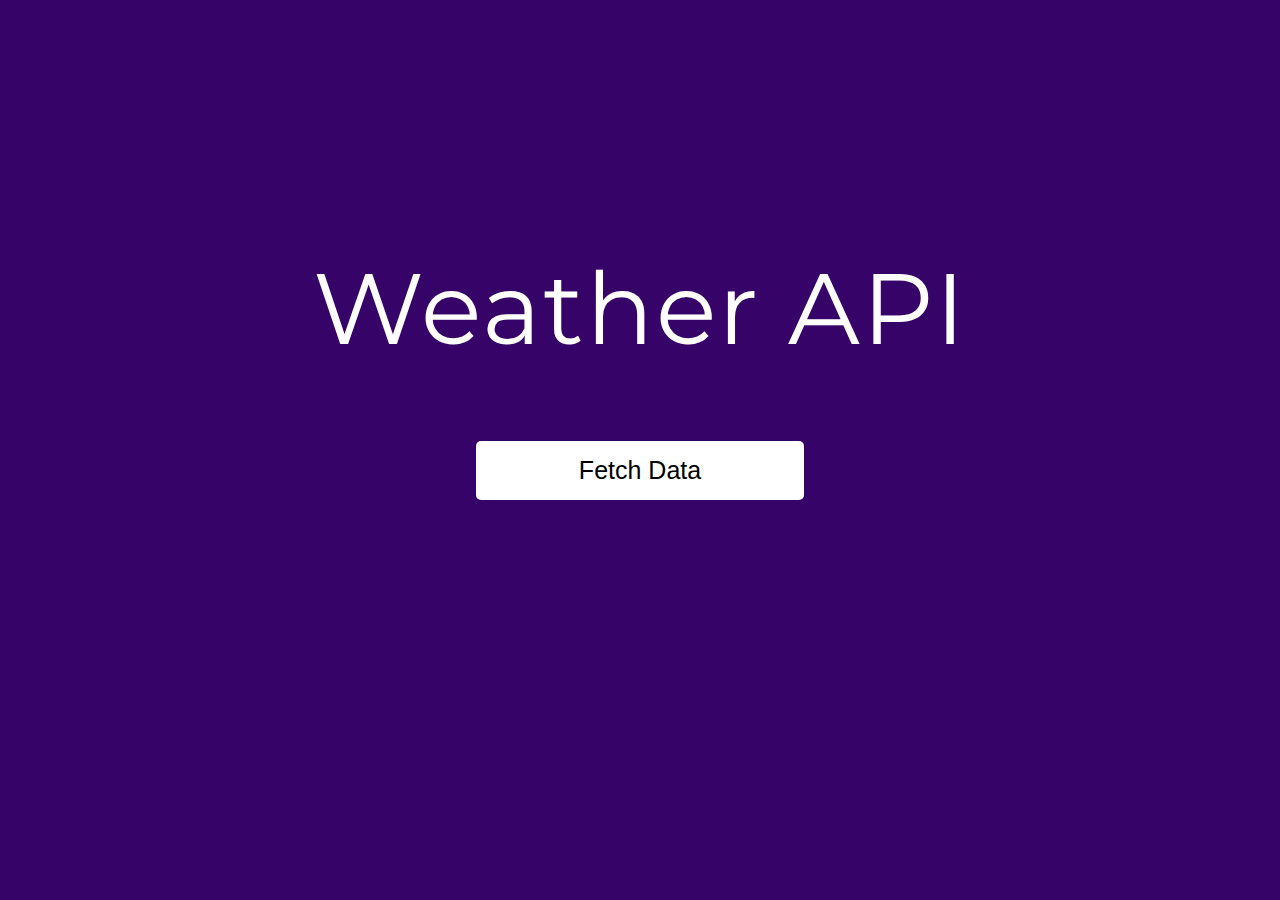
<file: index.html>
<!DOCTYPE html>
<html lang="en">
<head>
    <meta charset="UTF-8">
    <meta name="viewport" content="width=device-width, initial-scale=1.0">
    <title>Home Page</title>
    <link rel="stylesheet" href="./style.css">
</head>
<body>
    <div id="homePageData">
          <h1 id="homePageHeading">Weather API</h1>
          <button id="goToSecondPageBtn" onclick="loadData()">Fetch Data</button>
    </div>
    <script src="./script.js"></script>
</body>
</html>
</file>
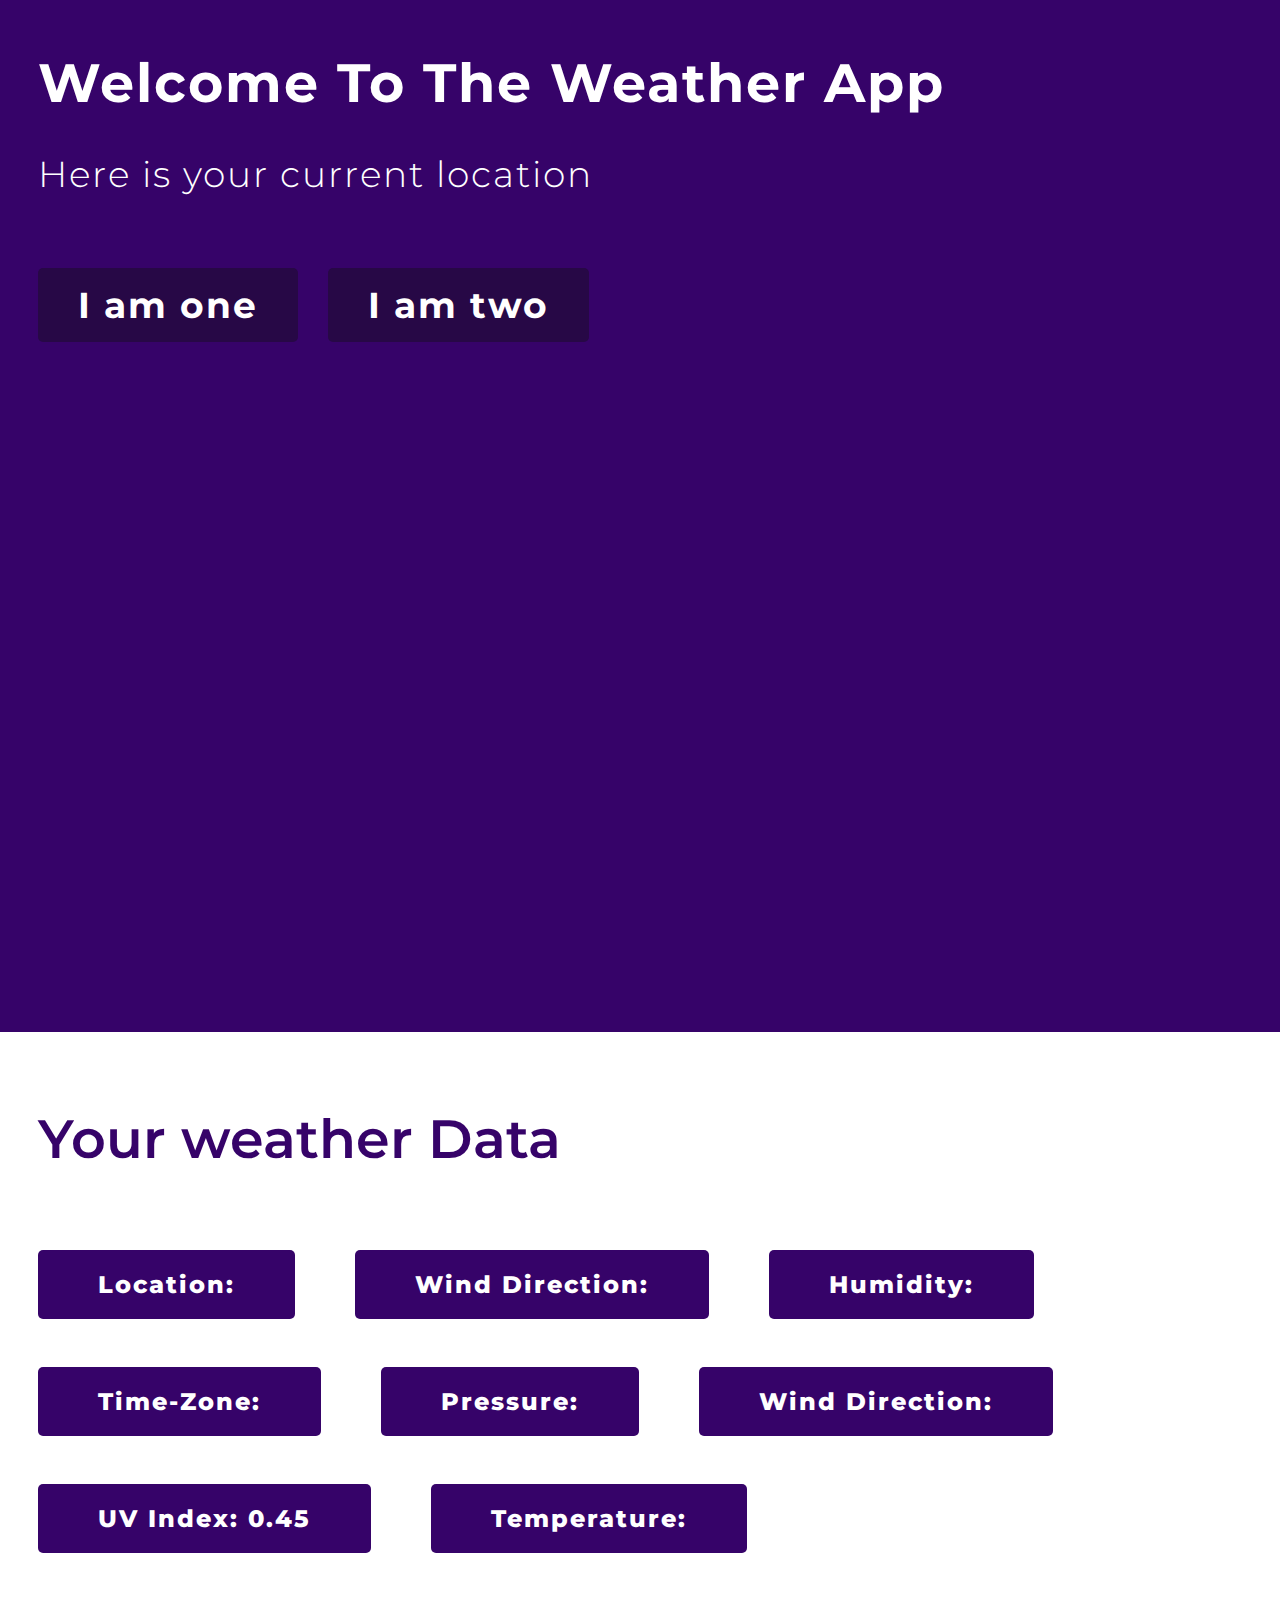
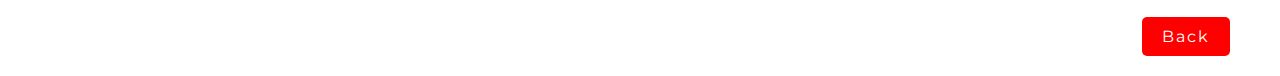
<file: secondPage.html>
<!DOCTYPE html>
<html lang="en">
<head>
    <meta charset="UTF-8">
    <meta name="viewport" content="width=device-width, initial-scale=1.0">
    <title>Weather Deatails Page</title>
    <link rel="stylesheet" href="./style.css">
</head>
<body>
    <div>
        <h1 id="weatherDataPageHeading">Welcome To The Weather App</h1>
        <h3 id="weatherDataPageInfo">Here is your current location</p>
    </div>
    <div class="geographicLocationDiv">
        <div class="latitudeDataDiv">
            <p id="latitudeData">I am one</p>
        </div>
        <div class="logitudeDataDiv">
            <p id="longitudeData">I am two</p>
        </div>
    </div> 
    <div class="mapDiv">
        <iframe id="locationMap"  frameborder="0"></iframe>
    </div>  
    <div class="weatherDataDiv">
        <div class="dataHeadingDiv">
            <p id="dataHeading">Your weather Data</p>
        </div>
        <div class="dataBlocksDiv">
            <p id="location">Location: </p>
            <p id="windSpeed">Wind Direction: </p>
            <p id ="humidity">Humidity: </p>
            <p id="timeZone">Time-Zone: </p>
            <p id="pressure">Pressure: </p>
            <p id="windDirection">Wind Direction: </p>
            <p id="uvIndex">UV Index: 0.45</p>
            <p id="feelsLike">Temperature: </p>
        </div>
        
    </div>
    <div class="backButtonDiv">
        <a id="backButton" href="./index.html">Back</a>
    </div>
    <script src="./script.js"></script>
</body>
</html>
</file>
<file: style.css>
@import url('https://fonts.googleapis.com/css2?family=Barlow&family=Inter:wght@400;600&family=Montserrat:wght@500&family=Roboto:ital,wght@1,300&display=swap');
body {
    font-family: Montserrat, sans-serif;
    background-color: rgb(54,3,105);
    color: white;
    padding:0px;
    margin: 0px;
    box-sizing: border-box !important;
    letter-spacing: 2px;
}

button {
    padding: 10px 20px;
    background-color: #007bff;
    color: #fff;
    border: none;
    cursor: pointer;
}
#homePageData{
    display: flex;
    flex-direction: column;
    justify-content: center; 
    align-items: center; 
    text-align: center;
    box-sizing: border-box;
    gap: 5px;
    margin-top:180px ;
}
#homePageHeading{
    font-size: 100px;
    font-weight: 400;
}
#goToSecondPageBtn{
    color: black;
    background-color: white;
    border-radius: 5px;
    padding: 15px 8vw;
    font-size: 25px;
    font-weight: 400;
}
#weatherDataPageHeading{
    padding-left:3vw;
    font-size: 54px;
    font-weight: 700;
    margin-top: 50px;
}
#weatherDataPageInfo{
    padding-left:3vw;
    font-size: 36px;
    font-weight: 300;
    /* opacity: 0.5; */
}
.geographicLocationDiv{
    display: flex;
    flex-wrap: wrap;
    gap:30px;
    justify-content: start;
    text-align: center;
    align-items: center;
    color:  rgb(255, 255, 255);
    padding-left:3vw;
    font-size: 24px;
}
.geographicLocationDiv p{
    border: none;
    border-radius: 5px;
    background-color: rgb(39,8,70);
    padding: 15px 40px;
    font-size: 36px;
    font-weight: 700;
    color: rgb(255, 255, 255);
}
.mapDiv{
    margin: auto;
    box-sizing: border-box;
    padding-left: 3vw;
}
#locationMap{
    width: 100%;
    height: 600px;
    box-sizing: border-box;
    padding: 10px 5vw 10px 0px;
    border: none;
}
.weatherDataDiv{
    background-color: white !important;  
    margin-top: 50px;
    margin-bottom: 0px !important;
    padding-bottom: 20px;
    margin-right: 0px;
    box-sizing: border-box;
    padding-left:3vw;
}
.dataBlocksDiv{
    display: flex;
    flex-wrap: wrap;
    column-gap: 60px;
}
.dataBlocksDiv p{ 
    border: none;
    border-radius: 5px;
    background-color: #360369;
    padding: 20px 60px;
    font-size: 24px;
    font-weight: 800;
    color: rgb(255, 255, 255) !important;
    /* width: calc(25% - 10px); */
}
.dataHeadingDiv{
    padding-top: 20px;
}
#dataHeading{
    color: #360369;
    font-size: 54px;
    font-weight: 600;
    letter-spacing:0px;
}
.backButtonDiv{
    background-color: white !important;  
    display: flex;
    justify-content: end;
    padding: 20px 50px 20px 0px;
}
#backButton{
    border: none;
    border-radius: 5px;
    background-color: red;
    padding: 10px 20px;
    color: white;
}



























a {
    color: red;
    text-decoration: none;
}
</file>
